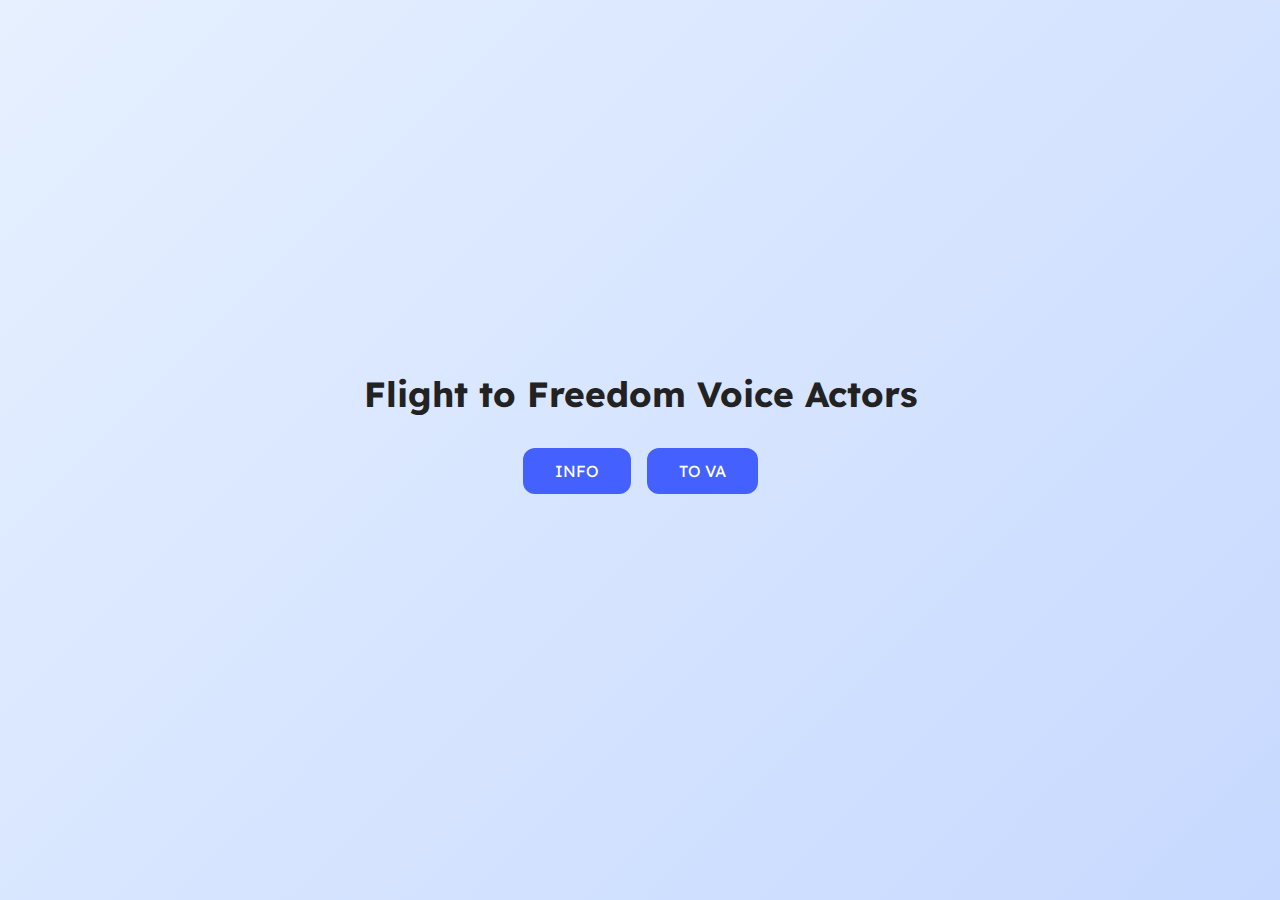
<file: index.html>
<!DOCTYPE html>
<html lang="en">
<head>
    <meta charset="UTF-8">
    <meta name="viewport" content="width=device-width, initial-scale=1.0">
    <link rel="stylesheet" href="style.css">
    <title>Flight to Freedom - Voice Acting</title>
</head>
<body>
    <h1 class="header">Flight to Freedom Voice Actors</h1>
    
    <div class="buttons">
        <button id="infoBtn">INFO</button>
        <button id="toVABtn">TO VA</button>
    </div>
    
    <p class="info"></p>

    <script>
        const infoParagraph = document.querySelector('.info');
        const infoBtn = document.getElementById('infoBtn');
        const toVABtn = document.getElementById('toVABtn');

        infoBtn.addEventListener('click', () => {
            infoParagraph.textContent = 
                "Welcome to the Flight to Freedom Voice Acting Hub! " +
                "Click 'TO VA' to select your character and start recording.";
        });

        toVABtn.addEventListener('click', () => {
            window.location.href = "tova.html"; // redirect to another page
        });
    </script>
</body>
</html>
</file>
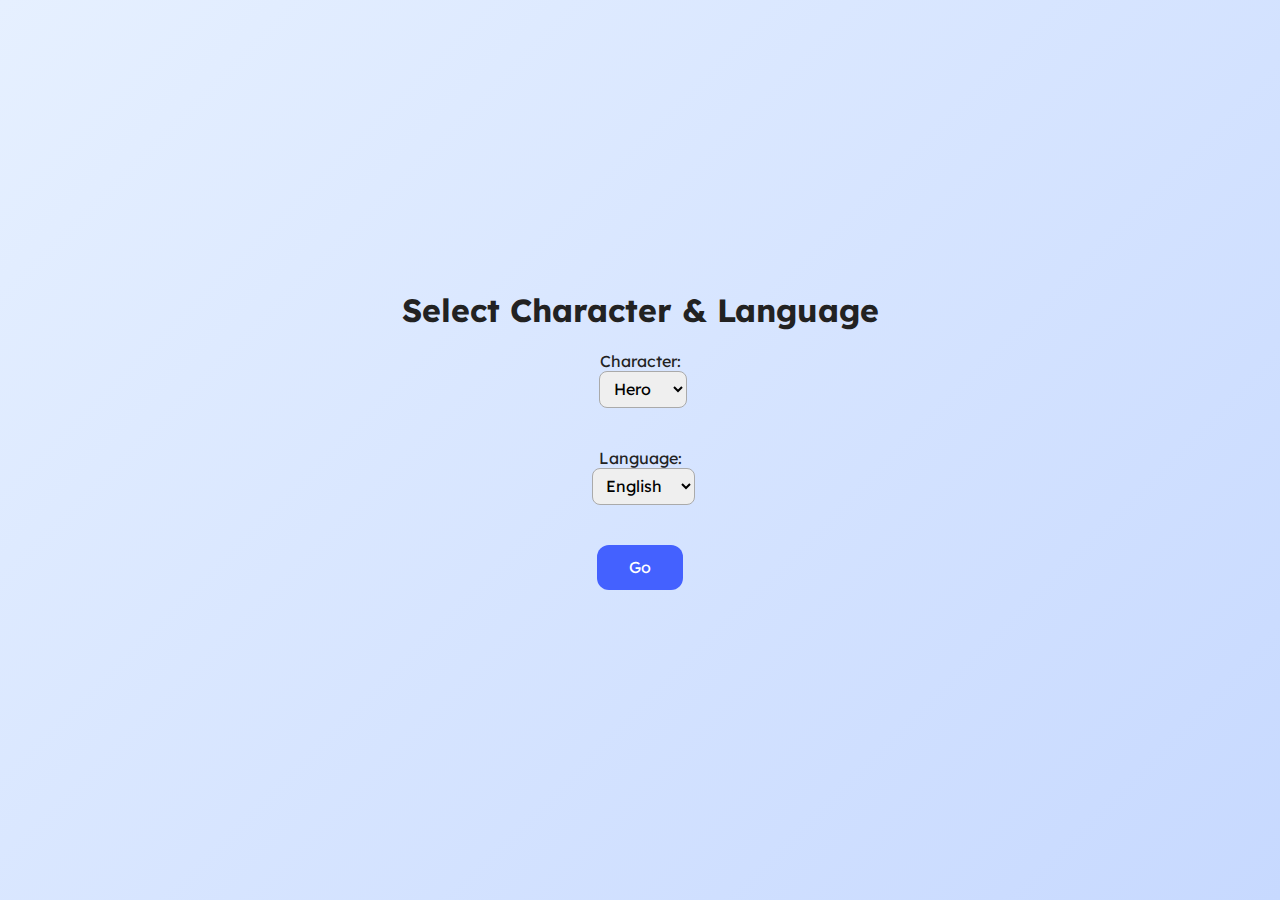
<file: tova.html>
<!DOCTYPE html>
<html lang="en">
<head>
    <meta charset="UTF-8">
    <meta name="viewport" content="width=device-width, initial-scale=1.0">
    <link rel="stylesheet" href="style.css">
    <title>Voice Acting - Selection</title>
</head>
<body>
    <h1>Select Character & Language</h1>

    <label for="character">Character:</label>
    <select id="character">
        <option value="hero">Hero</option>
        <option value="villain">Villain</option>
        <option value="guide">Guide</option>
    </select>

    <br><br>

    <label for="language">Language:</label>
    <select id="language">
        <option value="en">English</option>
        <option value="de">German</option>
    </select>

    <br><br>

    <button id="goBtn">Go</button>
    <p id="output"></p>

    <script>
        document.getElementById('goBtn').addEventListener('click', () => {
            const character = document.getElementById('character').value;
            const language = document.getElementById('language').value;
            const output = document.getElementById('output');

            output.textContent = `Loading script for ${character} (${language})...`;

            // redirect with query params
            // optional: also pass scroll speed (n,t)
            window.location.href = `vascript/script.html?character=${character}&lang=${language}&n=3&t=20`;
        });
    </script>
</body>
</html>
</file>
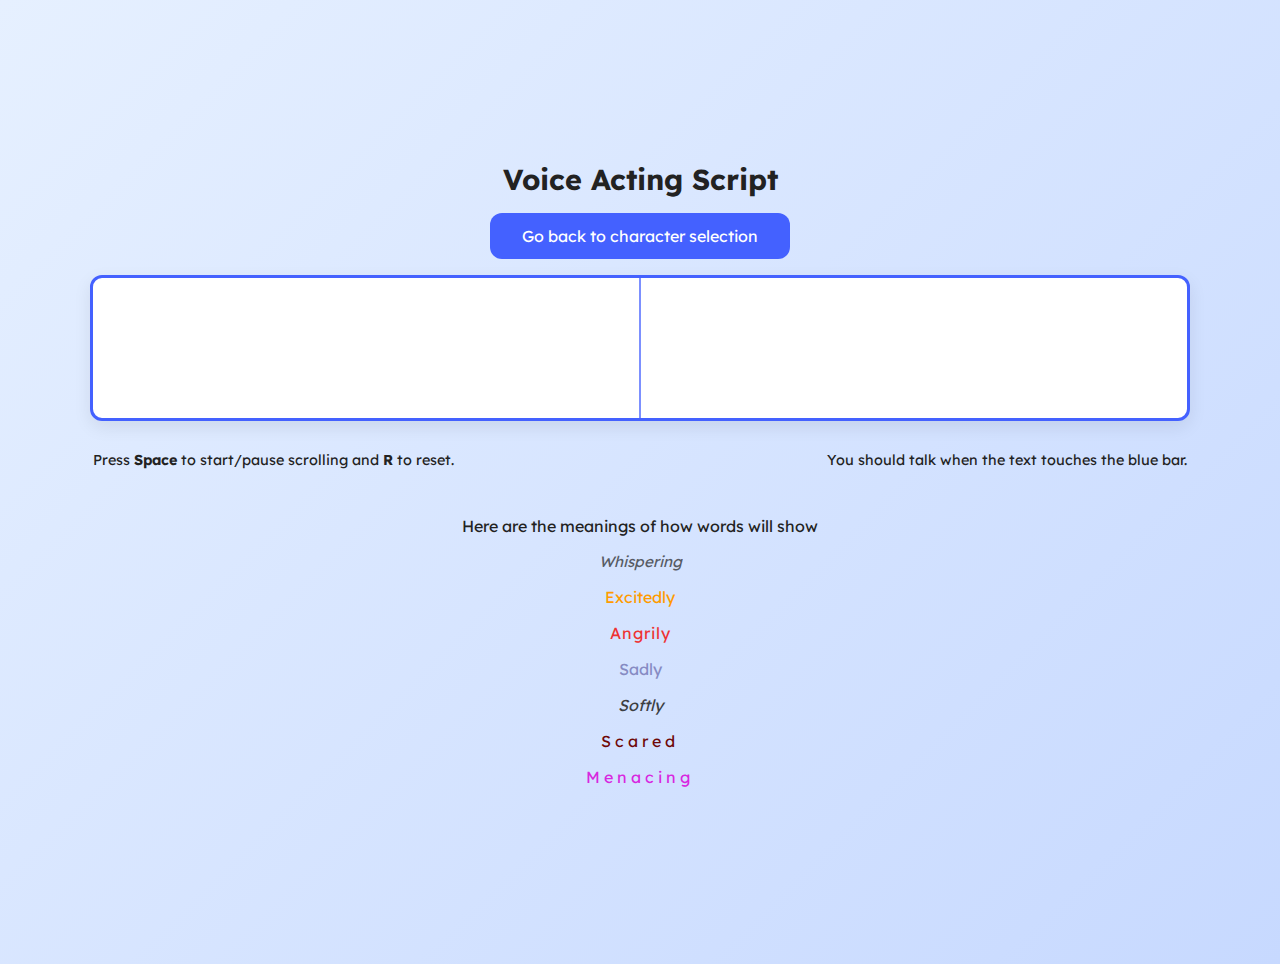
<file: vascript/script.html>
<!DOCTYPE html>
<html lang="en">

<head>
    <meta charset="utf-8" />
    <meta name="viewport" content="width=device-width,initial-scale=1" />
    <title>Voice Acting Script</title>
    <link rel="shortcut icon" href="..\favicon.svg" type="image/x-icon">
    <link rel="stylesheet" href="..\style.css">
    <link rel="stylesheet" href="tags.css">
</head>

<body>
    <h1 class="header">Voice Acting Script</h1>
    <button id="goback">Go back to character selection</button>

    <div class="script-window" id="scriptWindow">
        <div class="cue-bar"></div>
        <div class="marquee" id="marquee"></div>
    </div>

    <div class="controls">
        <p>Press <b>Space</b> to start/pause scrolling and <b>R</b> to reset.</p>
        <p>You should talk when the text touches the blue bar.</p>
    </div>
    <div class="mappings">
        <p>Here are the meanings of how words will show</p>
        <p style="text-align: center;" class="whisper">Whispering</p>
        <p style="text-align: center;" class="excited">Excitedly</p>
        <p style="text-align: center;" class="angry">Angrily</p>
        <p style="text-align: center;" class="sad">Sadly</p>
        <p style="text-align: center;" class="soft">Softly</p>
        <p style="text-align: center;" class="scary">Scared</p>
        <p style="text-align: center;" class="menacing">Menacing</p>
    </div>

    <script src="scriptscroll.js"></script>
</body>


</html>
</file>
<file: style.css>
@import url('https://fonts.googleapis.com/css2?family=Lexend:wght@100..900&display=swap');

body {
    font-family: "Lexend", sans-serif;
    background: linear-gradient(135deg, #e6f0ff, #c7d9ff);
    color: #222;
    margin: 0;
    padding: 0;
    min-height: 100vh;
    display: flex;
    flex-direction: column;
    justify-content: center;
    align-items: center;
}

/* Header */
.header {
    font-size: 2.2rem;
    font-weight: 700;
    margin-bottom: 2rem;
    text-align: center;
}

/* Buttons container */
.buttons {
    display: flex;
    gap: 1rem;
    margin-bottom: 1.5rem;
}

/* Buttons styling */
button {
    font-family: "Lexend", sans-serif;
    background-color: #4461ff;
    color: white;
    border: none;
    padding: 0.8rem 2rem;
    border-radius: 12px;
    cursor: pointer;
    font-size: 1rem;
    transition: background-color 0.2s, transform 0.15s;
}

button:hover {
    background-color: #2e49e8;
    transform: scale(1.05);
}

button:active {
    transform: scale(0.95);
}

/* Info paragraph */
.info {
    max-width: 600px;
    text-align: center;
    line-height: 1.5;
    font-size: 1.05rem;
}

/* For the VA selection page */
label, select {
    font-family: "Lexend", sans-serif;
    font-size: 1rem;
}

select {
    padding: 0.4rem 0.6rem;
    border-radius: 8px;
    border: 1px solid #aaa;
    margin-left: 0.4rem;
}

#output {
    margin-top: 1.5rem;
    font-size: 1.1rem;
    font-weight: 500;
}
</file>
<file: vascript/tags.css>
body {
    display: flex;
    flex-direction: column;
    align-items: center;
    gap: 1rem;
    padding: 2rem;
    background: linear-gradient(135deg, #e6f0ff, #c7d9ff);
    min-height: 100vh;
}

.header {
    font-size: 1.8rem;
    margin: 0;
}

/* visible window */
.script-window {
    position: relative;
    width: 90%;
    max-width: 1100px;
    height: 140px;
    border-radius: 12px;
    border: 3px solid #4461ff;
    background: white;
    overflow: hidden;
    display: flex;
    align-items: center;
    box-shadow: 0 6px 18px rgba(0, 0, 0, 0.08);
}

/* the moving text */
.marquee {
    position: absolute;
    top: 50%;
    transform: translateY(-50%) translateX(0);
    white-space: nowrap;
    font-size: 1.75rem;
    /* Increased from 1.25rem */
    line-height: 1.4;
    will-change: transform;
}

/* cue bar */
.cue-bar {
    position: absolute;
    top: 0;
    bottom: 0;
    left: 50%;
    width: 2px;
    background: rgba(68, 97, 255, 0.7);
    transform: translateX(-50%);
    z-index: 10;
}

/* tag styles */
.tag {
    color: #777;
    font-style: italic;
    margin: 0 6px;
}

.pause {
    display: inline-block;
    width: 120px;
    height: 1px;
}

.pause_long {
    display: inline-block;
    width: 260px;
    height: 1px;
}

.pause_short {
    display: inline-block;
    width: 70px;
    height: 1px;
}

.breath {
    color: #666;
    font-style: italic;
    margin: 0 6px;
}

.laugh {
    color: #666;
    font-style: italic;
    margin: 0 6px;
}

.giggles {
    color: #666;
    font-style: italic;
    margin: 0 6px;
}

.whisper {
    font-size: 0.95em;
    opacity: 1;
    font-style: normal;
}

.whisper {
    font-size: 0.95em;
    opacity: 0.7;
    font-style: italic;
}

.excited {
    color: #ff9b00;
}

.angry {
    color: #e33;
    letter-spacing: 1px;
}

.sad {
    color: #66a;
    opacity: 0.7;
}

.soft {
    font-style: italic;
    opacity: 0.85;
}

.scary {
    color: rgb(110, 8, 8);
    opacity: 1;
    letter-spacing: 4px;
}

.menacing {
    color: rgb(216, 39, 223);
    opacity: 1;
    letter-spacing: 4px;
}



.controls {
    width: 90%;
    max-width: 1100px;
    display: flex;
    justify-content: space-between;
    gap: 1rem;
    font-size: 0.9rem;
}
</file>
